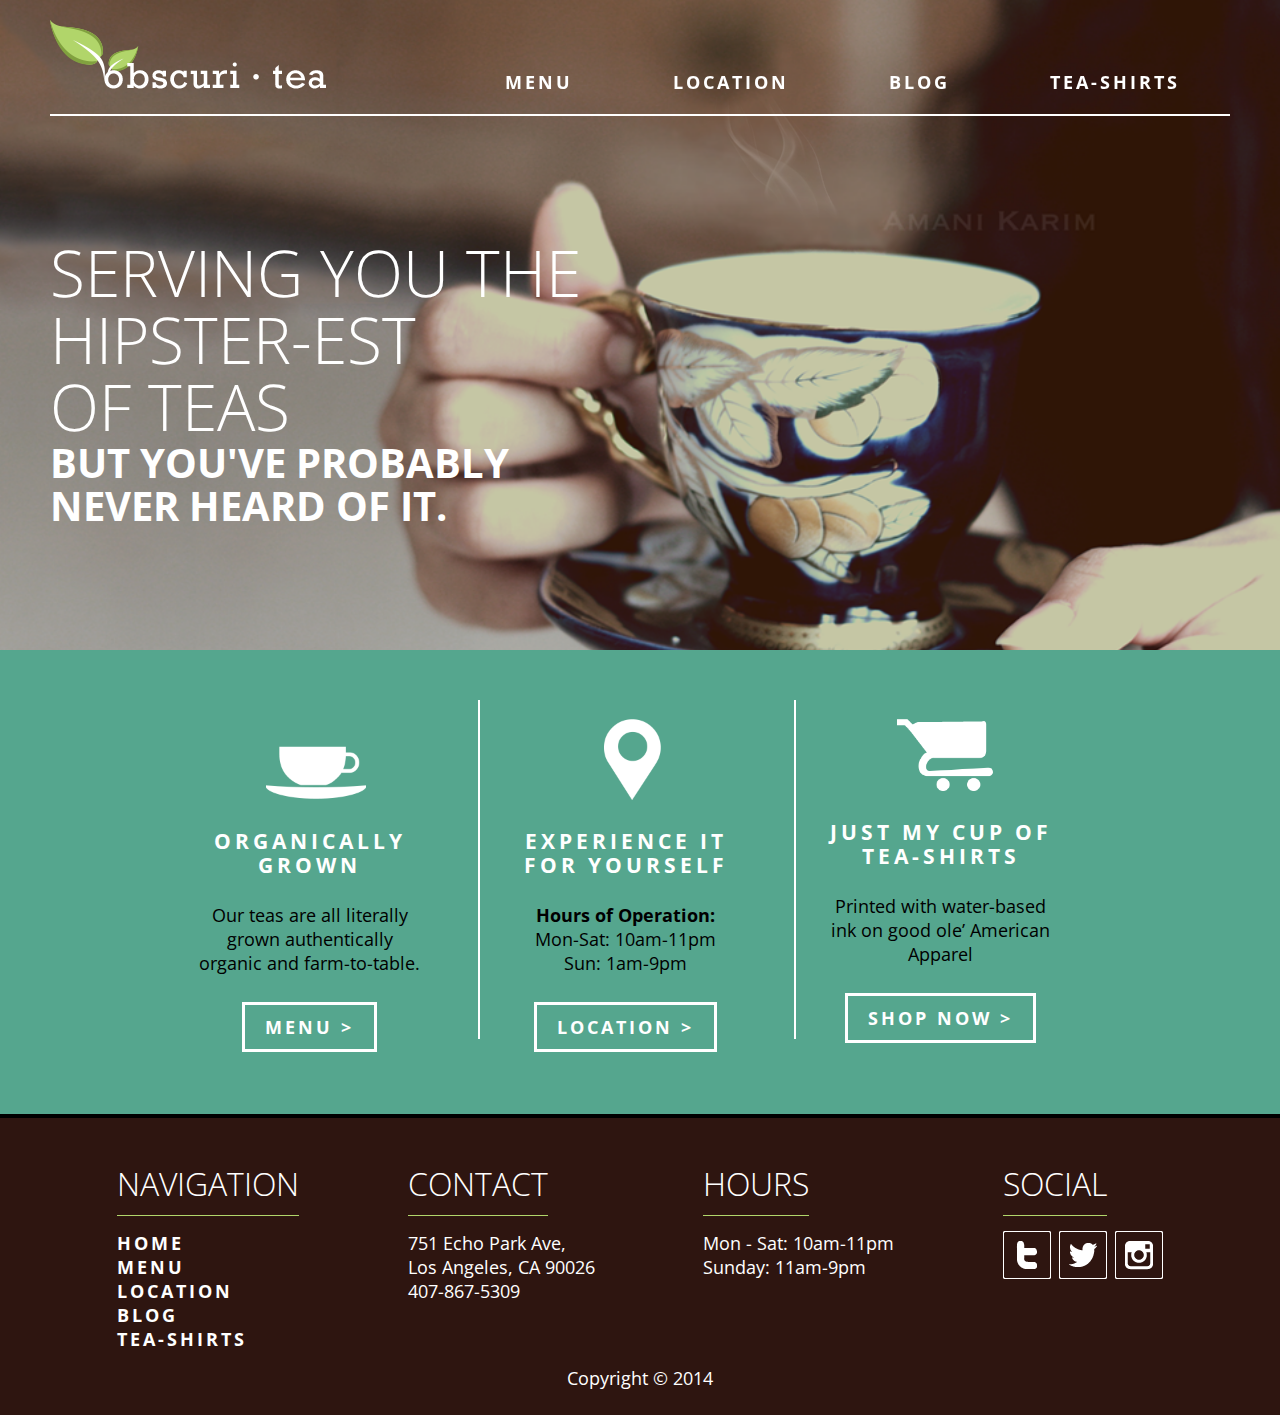
<file: index.html>
<!DOCTYPE html>
<html lang="en">
<head>
	<meta charset="UTF-8">
	<title>obscuri&#8226;tea</title>
	<meta name="viewport" content="width=device-width, initial-scale=1">
    <script src="http://ajax.googleapis.com/ajax/libs/jquery/2.1.1/jquery.min.js"></script>
    <link rel="stylesheet" href="css/reset.css">
    <link rel="stylesheet" href="css/styles.css">
</head>
<body>
	<main class="home-banner">
		<header class="home">
			<div class="home-header flex flex-end">
				<a href="index.html" id="logo" ><img src="img/logo.png" /></a>
				<div class="mob">
					<a class="mobile_nav" id="nav-trigger" href="#">
						<img src="img/menu.png" alt="" id="hamburger" />
					</a>
				</div>
				<nav class="nav-collapse" id="toggle">
					<ul class="flex">
						<li><a href="menu.html">Menu</a></li>
						<li><a href="location.html">Location</a></li>
						<li><a href="blog.html">Blog</a></li>
						<li><a href="store.html">Tea-Shirts</a></li>
					</ul>
				</nav>
			</div>
		</header>
		<section class="vertical-align banner-text">
			<h3>Serving You the <br>Hipster-est <br>of Teas</h3>
			<h4>but you've probably<br> never heard of it.</h4>
		</section>
	</main>
	<section class="home-content">
		<div class="flex flex-start home-content-inner">
			<div class="flex960 flex-center">
				<div>
					<img class="center" src="img/home_icon1.png" alt="" />
				</div>
				<div>
					<h4>Organically grown</h4>
					<p>Our teas are all literally grown authentically organic and farm-to-table.</p>
					<a>Menu &gt;</a>
				</div>
			</div>
			<div class="flex960 flex-center">
				<div>
					<img class="center" src="img/home_icon2.png" alt="" />
				</div>
				<div>
					<h4>Experience it for yourself</h4>
					<p><span class="bold">Hours of Operation:</span><br>
					Mon-Sat: 10am-11pm<br>
					Sun: 1am-9pm</p>
					<a>Location &gt;</a>
				</div>
			</div>
			<div class="flex960 flex-center">
				<div>
					<img class="center" src="img/home_icon3_1.png" alt="" />
				</div>
				<div>
					<h4>Just my cup of tea-shirts</h4>
					<p>Printed with water-based ink on good ole’ American Apparel</p>
					<a>Shop Now &gt;</a>
				</div>
			</div>
		</div>
	</section>
	<footer>
		<div>
	    <div class="flex flex-start">
	        <nav>
	            <h3 id="foot_nav">Navigation</h3>
	            <ul>
	            	<li><a href="index.html">Home</a></li>
	                <li><a href="menu.html">Menu</a></li>
	                <li><a href="location.html">Location</a></li>
	                <li><a href="blog.html">Blog</a></li>
	                <li><a href="store.html">Tea-Shirts</a></li>
	            </ul>
	        </nav>
	        <div>
	            <h3>Contact</h3>
	            <address>751 Echo Park Ave, <br>Los Angeles, CA 90026</address>
	            <section>407-867-5309</section>
	        </div>
	        <div>
	            <h3>Hours</h3>
	            <section>Mon - Sat: 10am-11pm<br>Sunday: 11am-9pm</section>
	        </div>
	        <div>
	            <h3>Social</h3>
	            <div class="flex social">
	                <a href="http://www.facebook.com"><img src="img/icon_fb.png" /></a>
	                <a href="http://www.twitter.com"><img src="img/icon_twitter.png" /></a>
	                <a href="http://www.instagram.com"><img src="img/icon_ig.png" /></a>
	            </div>
	        </div>
	    </div>
	    <h6 class="text-center">Copyright &copy; 2014</h6>
	</div>
	</footer>
	<canvas id="canvas_Element" width="300" height="230">
	</canvas>
	<script type="text/javascript" src='js/scripts.js'></script>
</body>
</html>
</file>
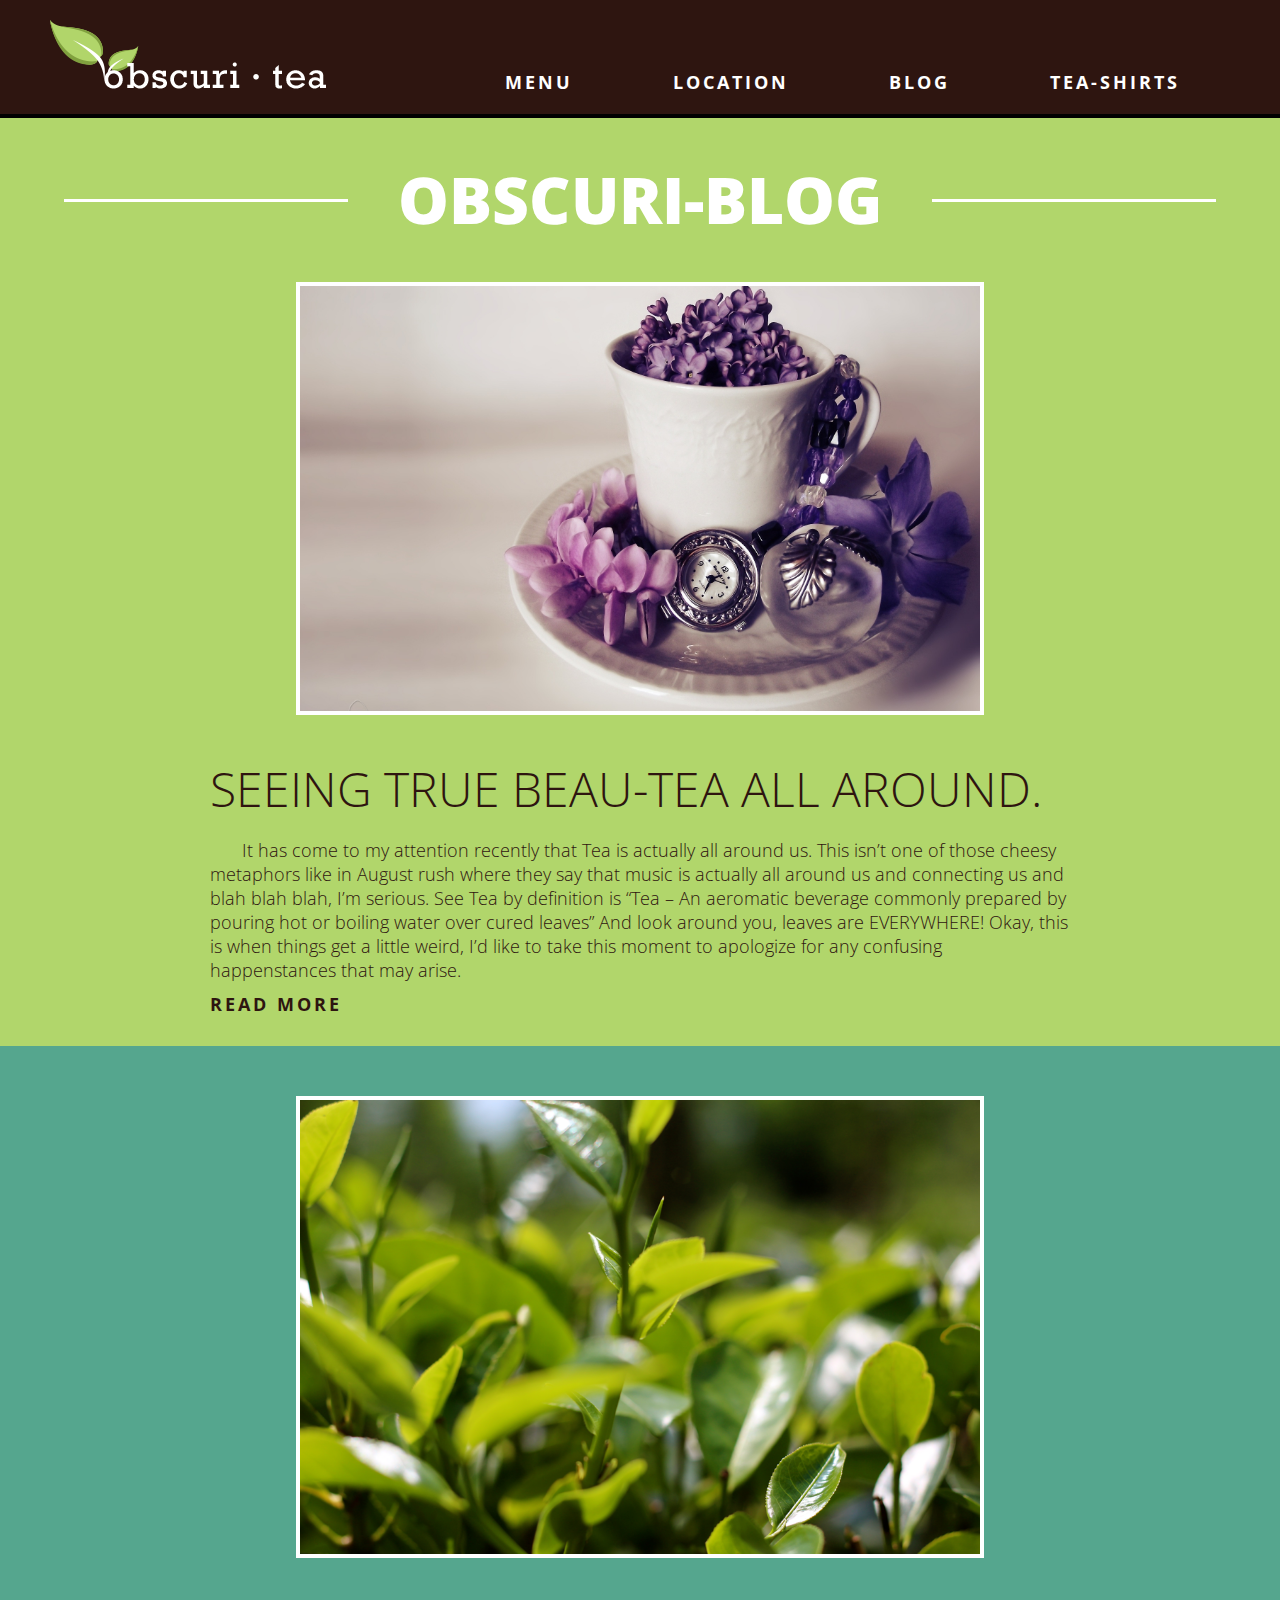
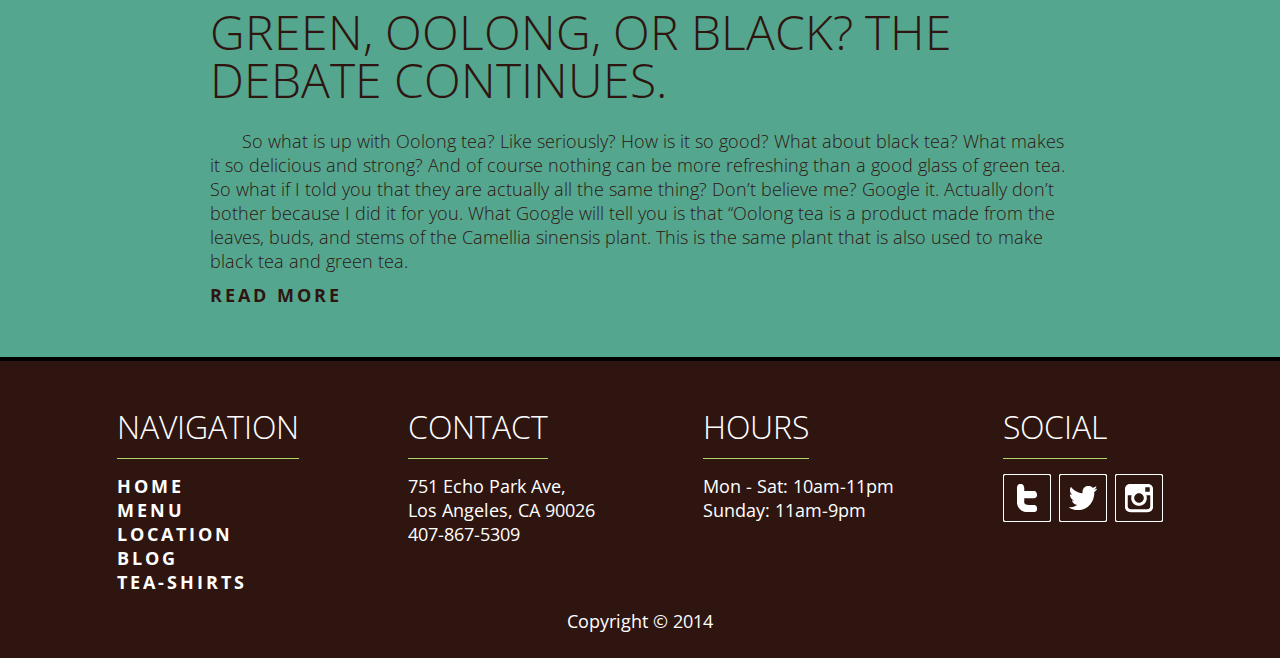
<file: blog.html>
<!DOCTYPE html>
<html lang="en">
<head>
	<meta charset="UTF-8">
	<title>obscuri&#8226;tea</title>
	<meta name="viewport" content="width=device-width, initial-scale=1">
    <script src="http://ajax.googleapis.com/ajax/libs/jquery/2.1.1/jquery.min.js"></script>
    <link rel="stylesheet" href="css/reset.css">
    <link rel="stylesheet" href="css/styles.css">
</head>
<body>
	<header class="not-home">
		<div class="home-header flex flex-end">
			<a href="index.html" id="logo" ><img src="img/logo.png" /></a>
			<div class="mob">
				<a class="mobile_nav" id="nav-trigger" href="#">
					<img src="img/menu.png" alt="" id="hamburger" />
				</a>
			</div>
			<nav class="nav-collapse" id="toggle">
				<ul class="flex">
					<li><a href="menu.html">Menu</a></li>
					<li><a href="location.html">Location</a></li>
					<li><a href="blog.html">Blog</a></li>
					<li><a href="store.html">Tea-Shirts</a></li>
				</ul>
			</nav>
		</div>
	</header>
	<main class="blog">
		<h2 class="section_header"><span class="green">Obscuri-Blog</span></h2>
		<section class="dark first">
			<div class="container">
				<img src="img/lilac.jpg" alt="" width="80%">
				<h3>Seeing true Beau-Tea All Around.</h3>
				<p>It has come to my attention recently that Tea is actually all around us. This isn’t one of those cheesy metaphors like in August rush where they say that music is actually all around us and connecting us and blah blah blah, I’m serious. See Tea by definition is “Tea – An aeromatic beverage commonly prepared by pouring hot or boiling water over cured leaves” And look around you, leaves are EVERYWHERE! Okay, this is when things get a little weird, I’d like to take this moment to apologize for any confusing happenstances that may arise.</p>
				<div style="display:none;">
					<p>Lets start by going back to the beginning, Saturday. As per uge, my roommate Kyle was searching for a tea, not satisfied by his packaged goodies and premade blends, he decided he wanted something more floral, more natural. So in typical Kyle fashion, he went to the back yard, found a few nice wild flowers and proceeded to fry and then steep tea with them. The strange part, it wasn’t half bad, the stranger part, Im still alive after drinking it! So this got me thinking, what isn’t tea? Sure there are some obvious ones here like poison ivy and poison oak, and pretty much anything with the word poison in it..and we should probably stay away from cacti and other succulents while were at it, but what else?</p>
					<p>That is my challenge to you this week, Go out, boldly go where no one has gone before, venture deep into the unknown, pick flowers, and brew them. Make a tea! Good luck to all!</p>
				</div>
				<a class="read-more" href=#>Read More</a>
			</div>
		</section>
		<section class="dark blue-green">
			<div class="container">
				<img src="img/teaPlant.png" alt="" style="width:80%">
				<h3>Green, Oolong, or Black? The Debate Continues.</h3>
				<p>So what is up with Oolong tea? Like seriously? How is it so good? What about black tea? What makes it so delicious and strong? And of course nothing can be more refreshing than a good glass of green tea. So what if I told you that they are actually all the same thing? Don’t believe me? Google it. Actually don’t bother because I did it for you. What Google will tell you is that “Oolong tea is a product made from the leaves, buds, and stems of the Camellia sinensis plant. This is the same plant that is also used to make black tea and green tea.</p>
				<div style="display:none;">
					<p>The difference is in the processing. Oolong tea is partially fermented, black tea is fully fermented, and green tea is unfermented.” Holy Smokes Batman! How is that possible? How can one little plant be some awesome?! Because of science and reasons, that how. This is really just an appreciation post for the Camellia Sinesis plant, the Godfather of all teas. I feel blessed and honored to drink it’s hot leaf juice. So back to the debate, which is better, Green, oolong, or black? Answer, It doesn’t matter! They are all great and they all come from the same plant, its like they are all family its pointless to pick your favorite! And in the words of our wise cofounder, “Both, Why Choose?”</p>
				</div>
				<a class="read-more" href=#>Read More</a>
			</div>
		</section>
	</main>
	<footer>
		<div>
	    <div class="flex flex-start">
	        <nav>
	            <h3 id="foot_nav">Navigation</h3>
	            <ul>
	            	<li><a href="index.html">Home</a></li>
	                <li><a href="menu.html">Menu</a></li>
	                <li><a href="location.html">Location</a></li>
	                <li><a href="blog.html">Blog</a></li>
	                <li><a href="store.html">Tea-Shirts</a></li>
	            </ul>
	        </nav>
	        <div>
	            <h3>Contact</h3>
	            <address>751 Echo Park Ave, <br>Los Angeles, CA 90026</address>
	            <section>407-867-5309</section>
	        </div>
	        <div>
	            <h3>Hours</h3>
	            <section>Mon - Sat: 10am-11pm<br>Sunday: 11am-9pm</section>
	        </div>
	        <div>
	            <h3 class="hide560">Social</h3>
	            <div class="flex social">
	                <a href="http://www.facebook.com"><img src="img/icon_fb.png" /></a>
	                <a href="http://www.twitter.com"><img src="img/icon_twitter.png" /></a>
	                <a href="http://www.instagram.com"><img src="img/icon_ig.png" /></a>
	            </div>
	        </div>
	    </div>
	    <h6 class="text-center">Copyright &copy; 2014</h6>
	</div>
	</footer>
	<script type="text/javascript" src='js/scripts2.js'></script>
</body>
</html>
</file>
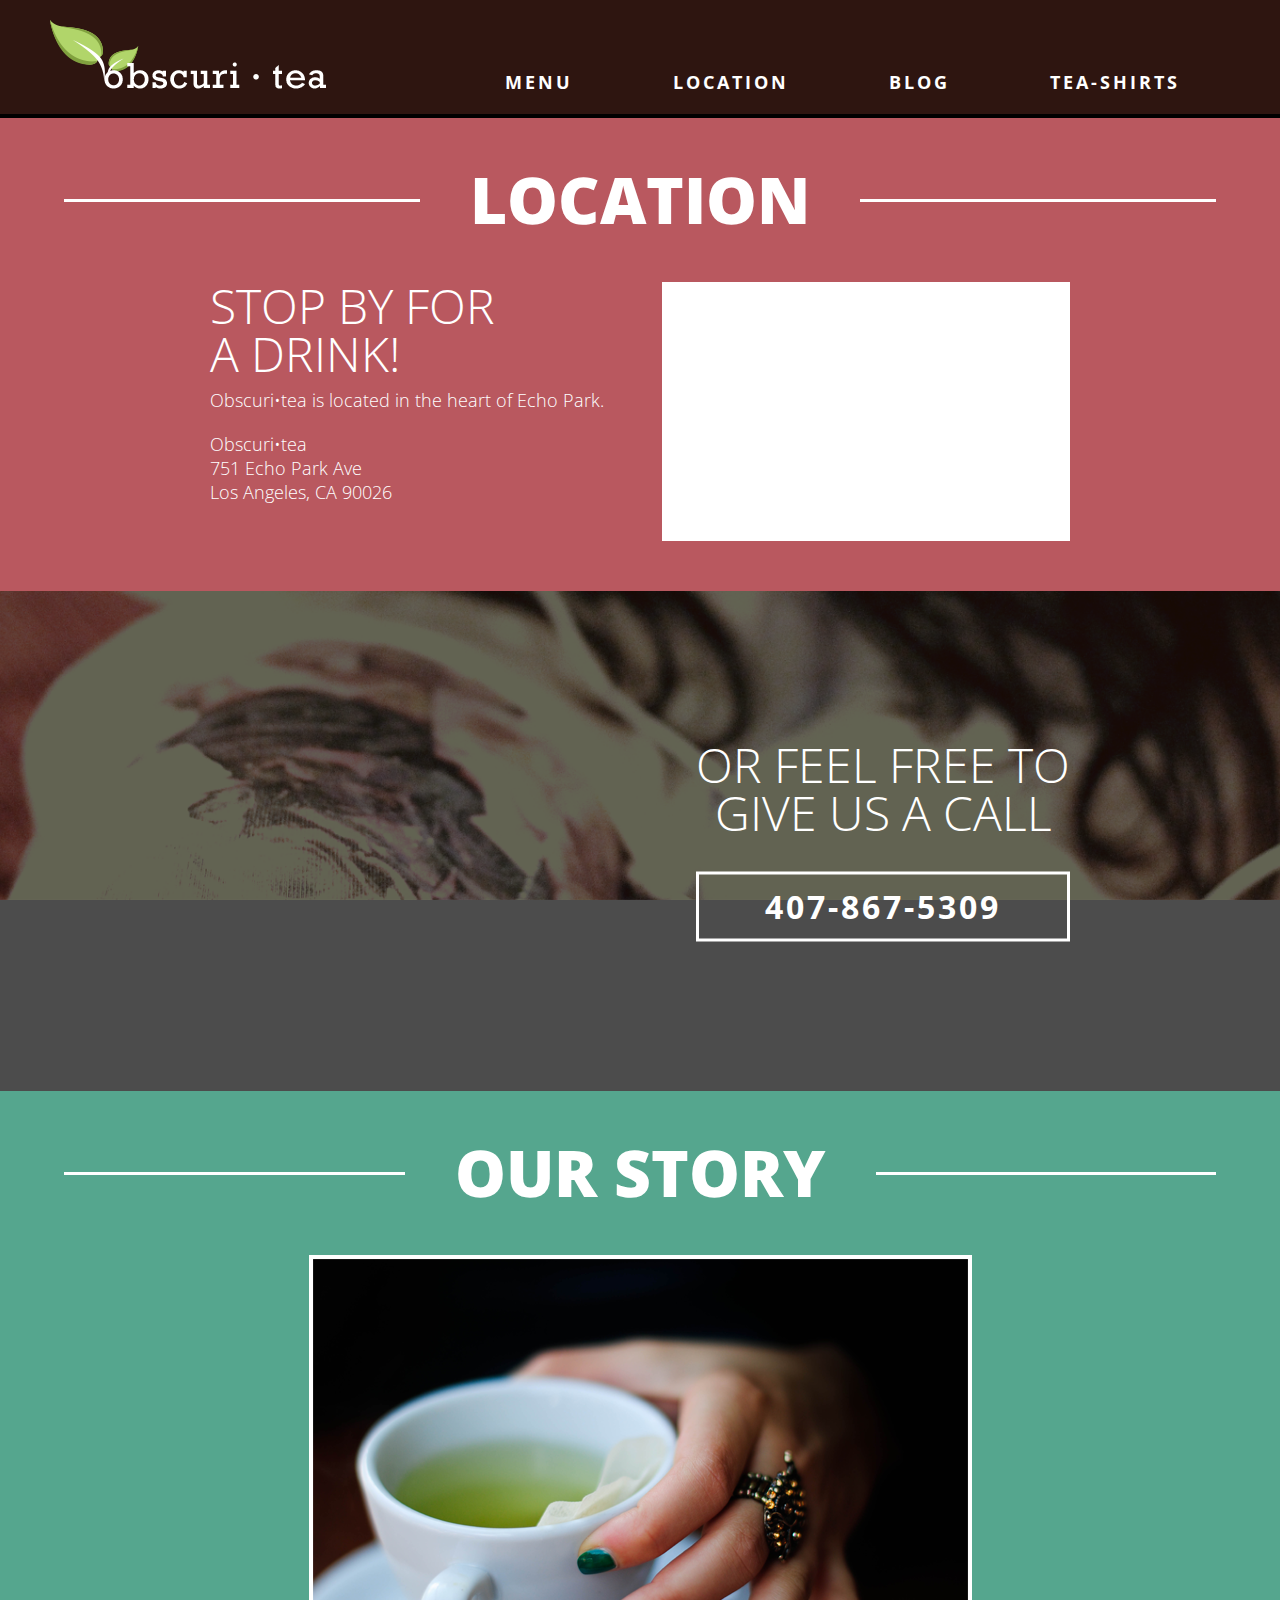
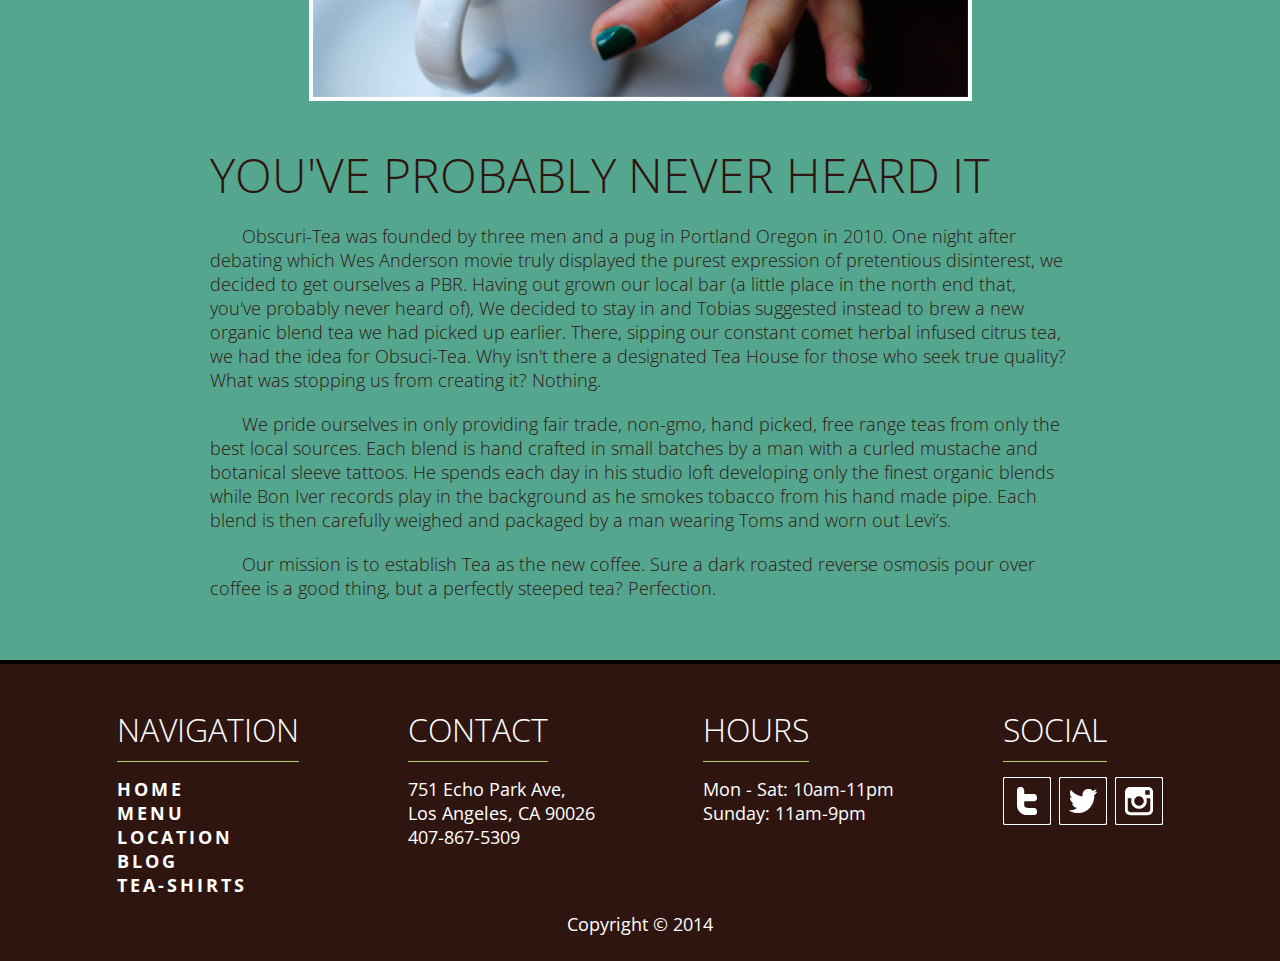
<file: location.html>
<!DOCTYPE html>
<html lang="en">
<head>
	<meta charset="UTF-8">
	<title>obscuri&#8226;tea</title>
	<meta name="viewport" content="width=device-width, initial-scale=1">
    <script src="http://ajax.googleapis.com/ajax/libs/jquery/2.1.1/jquery.min.js"></script>
    <link rel="stylesheet" href="css/reset.css">
    <link rel="stylesheet" href="css/styles.css">
</head>
<body>
	<header class="not-home">
		<div class="home-header flex flex-end">
			<a href="index.html" id="logo" ><img src="img/logo.png" /></a>
			<div class="mob">
				<a class="mobile_nav" id="nav-trigger" href="#">
					<img src="img/menu.png" alt="" id="hamburger" />
				</a>
			</div>
			<nav class="nav-collapse" id="toggle">
				<ul class="flex">
					<li><a href="menu.html">Menu</a></li>
					<li><a href="location.html">Location</a></li>
					<li><a href="blog.html">Blog</a></li>
					<li><a href="store.html">Tea-Shirts</a></li>
				</ul>
			</nav>
		</div>
	</header>
	<section class="location_mapSection">
			<h2 class="section_header"><span>Location</span></h2>
			<div class="location_contentContainer container">
				<section>
					<div>
						<h3>Stop by for<br />a drink!</h3>
						<p>Obscuri&#8226;tea is located in the heart of Echo Park.</p>
						<p>
							Obscuri&#8226;tea<br />
							751 Echo Park Ave<br />
							Los Angeles, CA 90026
						</p>
					</div>
					<div class="location_map">
						<iframe width="400" height="250" frameborder="0" style="border:0" src="https://www.google.com/maps/embed/v1/place?q=Echo%20Park%2C%20Los%20Angeles%2C%20CA%2C%20United%20States&key=AIzaSyC69sb6vH5yoJr4lmB4dsIbz_16xHpN4R8"></iframe>
					</div>
				</section>
			</div>
	</section>
	<section class="location_call">
		<div>
		<div class="container">
			<div class="vertical-align location_contact">
				<h3>or feel free to <br>give us a call</h3>
				<div>
					<a href="tel:4078675309">407-867-5309</a>
				</div>
			</div>
		</div>
		</div>
	</section>
	<section class="location_story">
		<h2 class="section_header"><span>Our Story</span></h2>
		<div class="container">
			<img src="img/location-story.png" alt="">
			<h3>You've Probably Never Heard It</h3>
			<p>Obscuri-Tea was founded by three men and a pug in Portland Oregon in 2010. One night after debating which Wes Anderson movie truly displayed the purest expression of pretentious disinterest, we decided to get ourselves a PBR. Having out grown our local bar (a little place in the north end that, you've probably never heard of), We decided to stay in and Tobias suggested instead to brew a new organic blend tea we had picked up earlier. There, sipping our constant comet herbal infused citrus tea, we had the idea for Obsuci-Tea. Why isn't there a designated Tea House for those who seek true quality? What was stopping us from creating it? Nothing.</p>
			<p>We pride ourselves in only providing fair trade, non-gmo, hand picked, free range teas from only the best local sources. Each blend is hand crafted in small batches by a man with a curled mustache and botanical sleeve tattoos. He spends each day in his studio loft developing only the finest organic blends while Bon Iver records play in the background as he smokes tobacco from his hand made pipe. Each blend is then carefully weighed and packaged by a man wearing Toms and worn out Levi’s.</p>
			<p>Our mission is to establish Tea as the new coffee. Sure a dark roasted reverse osmosis pour over coffee is a good thing, but a perfectly steeped tea? Perfection. </p>
		</div>
	</section>
	<footer>
		<div>
	    <div class="flex flex-start">
	        <nav>
	            <h3 id="foot_nav">Navigation</h3>
	            <ul>
	            	<li><a href="index.html">Home</a></li>
	                <li><a href="menu.html">Menu</a></li>
	                <li><a href="location.html">Location</a></li>
	                <li><a href="blog.html">Blog</a></li>
	                <li><a href="store.html">Tea-Shirts</a></li>
	            </ul>
	        </nav>
	        <div>
	            <h3>Contact</h3>
	            <address>751 Echo Park Ave, <br>Los Angeles, CA 90026</address>
	            <section>407-867-5309</section>
	        </div>
	        <div>
	            <h3>Hours</h3>
	            <section>Mon - Sat: 10am-11pm<br>Sunday: 11am-9pm</section>
	        </div>
	        <div>
	            <h3>Social</h3>
	            <div class="flex social">
	                <a href="http://www.facebook.com"><img src="img/icon_fb.png" /></a>
	                <a href="http://www.twitter.com"><img src="img/icon_twitter.png" /></a>
	                <a href="http://www.instagram.com"><img src="img/icon_ig.png" /></a>
	            </div>
	        </div>
	    </div>
	    <h6 class="text-center">Copyright &copy; 2014</h6>
	</div>
	</footer>
	<script type="text/javascript" src='js/scripts2.js'></script>
</body>
</html>
</file>
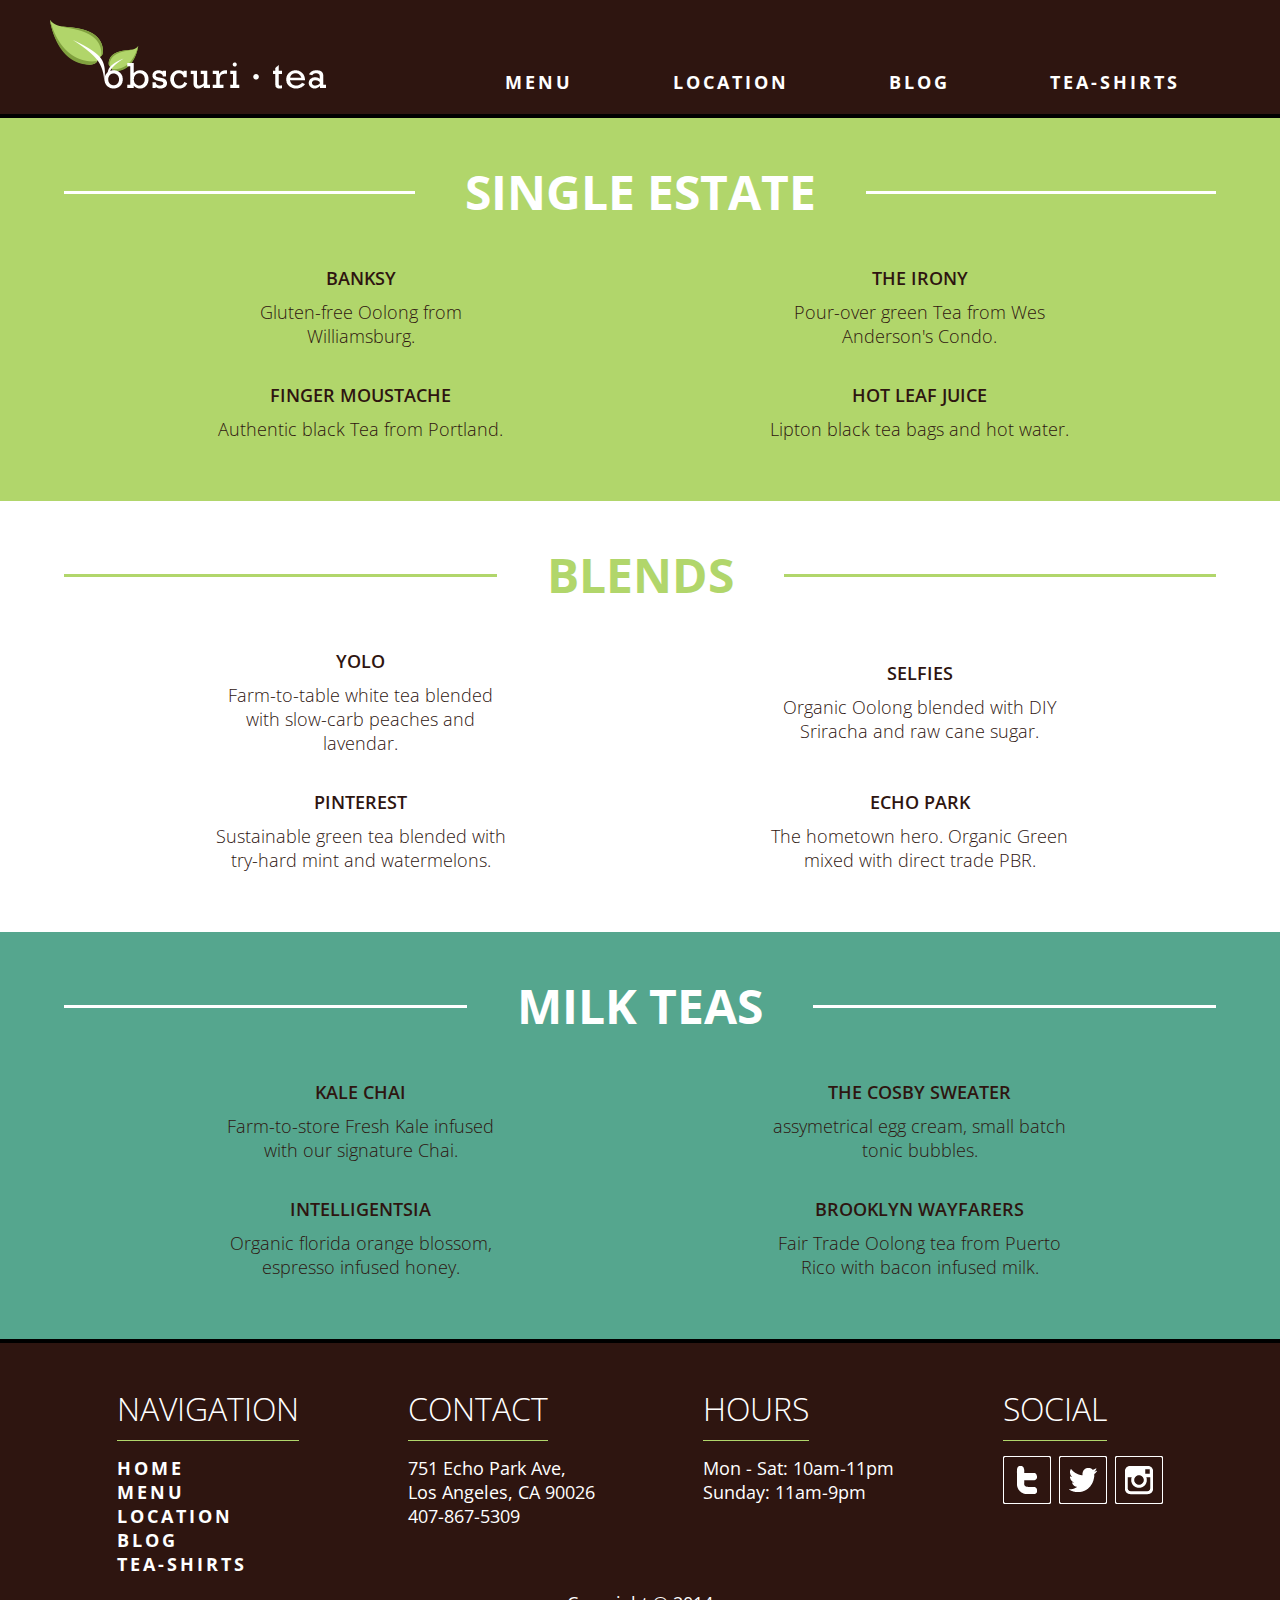
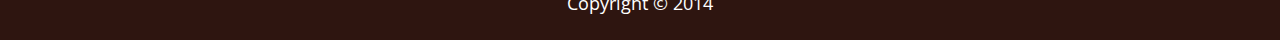
<file: menu.html>
<!DOCTYPE html>
<html lang="en">
<head>
	<meta charset="UTF-8">
	<title>obscuri&#8226;tea</title>
	<meta name="viewport" content="width=device-width, initial-scale=1">
    <script src="http://ajax.googleapis.com/ajax/libs/jquery/2.1.1/jquery.min.js"></script>
    <link rel="stylesheet" href="css/reset.css">
    <link rel="stylesheet" href="css/styles.css">
</head>
<body>
	<header class="not-home">
		<div class="home-header flex flex-end">
			<a href="index.html" id="logo" ><img src="img/logo.png" /></a>
			<div class="mob">
				<a class="mobile_nav" id="nav-trigger" href="#">
					<img src="img/menu.png" alt="" id="hamburger" />
				</a>
			</div>
			<nav class="nav-collapse" id="toggle">
				<ul class="flex">
					<li><a href="menu.html">Menu</a></li>
					<li><a href="location.html">Location</a></li>
					<li><a href="blog.html">Blog</a></li>
					<li><a href="store.html">Tea-Shirts</a></li>
				</ul>
			</nav>
		</div>
	</header>
	<main class="menu">
		<section class="green">
			<h3 class="section_header"><span class="green">Single Estate</span></h3>
			<div class="container">
				<section class="flex menu-row">
					<div>
						<h4>Banksy</h4>
						<p>Gluten-free Oolong from Williamsburg.</p>
					</div>
					<div>
						<h4>The Irony</h4>
						<p>Pour-over green Tea from Wes Anderson's Condo.</p>
					</div>
				</section>
				<section class="flex menu-row">
					<div>
						<h4>Finger Moustache</h4>
						<p>Authentic black Tea from Portland.</p>
					</div>
					<div>
						<h4>Hot Leaf Juice</h4>
						<p>Lipton black tea bags and hot water.</p>
					</div>
				</section>
			</div>
		</section>
		<section class="white">
			<h3 class="section_header green-line"><span class="white">Blends</span></h3>
			<div class="container">
				<section class="flex menu-row">
					<div>
						<h4>YOLO</h4>
						<p>Farm-to-table white tea blended with slow-carb peaches and lavendar.</p>
					</div>
					<div>
						<h4>SELFIES</h4>
						<p>Organic Oolong blended with DIY Sriracha and raw cane sugar.</p>
					</div>
				</section>
				<section class="flex menu-row">
					<div>
						<h4>pinterest</h4>
						<p>Sustainable green tea blended with try-hard mint and watermelons.</p>
					</div>
					<div>
						<h4>Echo Park</h4>
						<p>The hometown hero. Organic Green mixed with direct trade PBR.</p>
					</div>
				</section>
			</div>
		</section>
		<section class="blue-green">
			<h3 class="section_header"><span class="blue-green">Milk Teas</span></h3>
			<div class="container">
				<section class="flex menu-row">
					<div>
						<h4>kale Chai</h4>
						<p>Farm-to-store Fresh Kale infused with our signature Chai.</p>
					</div>
					<div>
						<h4>the Cosby sweater</h4>
						<p>assymetrical egg cream, small batch tonic bubbles.</p>
					</div>
				</section>
				<section class="flex menu-row">
					<div>
						<h4>Intelligentsia</h4>
						<p>Organic florida orange blossom, espresso infused honey.</p>
					</div>
					<div>
						<h4>Brooklyn Wayfarers</h4>
						<p>Fair Trade Oolong tea from Puerto Rico with bacon infused milk.</p>
					</div>
				</section>
			</div>
		</section>
	</main>
	<footer>
		<div>
	    <div class="flex flex-start">
	        <nav>
	            <h3 id="foot_nav">Navigation</h3>
	            <ul>
	            	<li><a href="index.html">Home</a></li>
	                <li><a href="menu.html">Menu</a></li>
	                <li><a href="location.html">Location</a></li>
	                <li><a href="blog.html">Blog</a></li>
	                <li><a href="store.html">Tea-Shirts</a></li>
	            </ul>
	        </nav>
	        <div>
	            <h3>Contact</h3>
	            <address>751 Echo Park Ave, <br>Los Angeles, CA 90026</address>
	            <section>407-867-5309</section>
	        </div>
	        <div>
	            <h3>Hours</h3>
	            <section>Mon - Sat: 10am-11pm<br>Sunday: 11am-9pm</section>
	        </div>
	        <div>
	            <h3>Social</h3>
	            <div class="flex social">
	                <a href="http://www.facebook.com"><img src="img/icon_fb.png" /></a>
	                <a href="http://www.twitter.com"><img src="img/icon_twitter.png" /></a>
	                <a href="http://www.instagram.com"><img src="img/icon_ig.png" /></a>
	            </div>
	        </div>
	    </div>
	    <h6 class="text-center">Copyright &copy; 2014</h6>
	</div>
	</footer>
	<script type="text/javascript" src='js/scripts2.js'></script>
</body>
</html>
</file>
<file: css/styles.css>
@import url(http://fonts.googleapis.com/css?family=Source+Sans+Pro:200,400,700);
/*
COLORS
Brown:       rgba(46,21,16,1);
Light Brown:   rgba(117,52,38,1);
Red:       rgba(180,54,58,1);
Pink:        rgba(185,88,95,1);
Orange:      rgba(206,127,64,1);
Yellow:      rgba(216,221,111,1);
Green:       rgba(177,214,107,1);
Blue-Green:    rgba(85,166,142,1);
Blue:        rgba(27,97,114,1);
White:       rgba(256,256,256,1);
Black:       rgba(0,0,0,1);
*/
/*--------------------------------General Code---------------------------------*/
@import url(http://fonts.googleapis.com/css?family=Open+Sans:400,700,600,300);
*{
box-sizing:border-box;
transition:all 0.15s;
-webkit-transition:all 0.15s;
-moz-transition:all 0.15s;
}
body{
font-size: 18px;
font-family:'Open Sans', Source Sans Pro, helvetica, sans-serif;
line-height:24px;
line-height:1.5rem;
background-color:#999;
}
h2{
text-transform:uppercase;
font-weight:900;
color:rgba(256,256,256,1);
font-size:64px;
font-size:4rem;
line-height:64px;
line-height:4rem;
}
.container{
margin:0 auto;
display:block;
width:860px;
height:100%;
}
.section_header{
background:url("../img/white.png") repeat-x 0 center;
text-align:center;
width:90%;
margin:0 auto;
padding:50px 0px;
}
.mob{
  display:none;
  z-index: 999999999;
}
.section_header.green-line{
background:url("../img/green.png") repeat-x 0 center;
}
.section_header span{
padding:0 50px;
}
.location_mapSection .section_header span{
background-color:rgba(185,88,95,1);
}
.location_story .section_header span{
background-color:rgba(85,166,142,1);
}
.flex{
width:100%;
display:-webkit-box;
display:-webkit-flex;
display:-ms-flexbox;
display:flex;
-webkit-box-pack:justify;
-webkit-justify-content:space-between;
    -ms-flex-pack:justify;
        justify-content:space-between;
-webkit-box-orient:horizontal;
-webkit-box-direction:normal;
-webkit-flex-direction:row;
    -ms-flex-direction:row;
        flex-direction:row;
-webkit-flex-wrap:wrap;
    -ms-flex-wrap:wrap;
        flex-wrap:wrap;
-webkit-box-align:center;
-webkit-align-items:center;
    -ms-flex-align:center;
        align-items:center;
}
.flex-end{
-webkit-box-align:end;
-webkit-align-items:flex-end;
    -ms-flex-align:end;
        align-items:flex-end;
}
.flex-center{
  -webkit-box-align:center;
  -webkit-align-items:center;
      -ms-flex-align:center;
          align-items:center;
}
.flex-start{
-webkit-box-align:start;
-webkit-align-items:flex-start;
    -ms-flex-align:start;
        align-items:flex-start;
}
.space-around{
-webkit-justify-content:space-around;
    -ms-flex-pack:distribute;
        justify-content:space-around;
}
.text-center{
text-align:center;
margin-top:15px;
}
.vertical-align{
position:relative;
top:50%;
/*transform*/
-webkit-transform:translateY(-50%);
        transform:translateY(-50%);
}
h3{
text-transform:uppercase;
font-weight:100;
color:rgba(256,256,256,1);
font-size:48px;
font-size:3rem;
line-height:48px;
line-height:3rem;
}
p{
padding:10px 0;
color:rgba(256,256,256,1);
font-weight:200;
}
a{
color:rgba(255,255,255,1);
text-decoration:none;
text-transform:uppercase;
font-weight:700;
letter-spacing:3px;
}
.red{
background-color:rgba(180,54,58,1);
}
.show-little{
display:none;
}
.show-big{
width:125% !important;
}
/*--------------------------------header---------------------------------*/

.home{
margin:0 50px;
}
.home-header{
border-bottom:2px solid #fff;
padding:20px 0;
}
.home-header li{
list-style:none;
padding:0 50px;
color:#fff;
z-index: 200;
}
.home-header a[href="index.html"]:hover{
/*transform*/
-webkit-transform:translateY(5px);
        transform:translateY(5px);
opacity:0.8;
filter:alpha(opacity=80);
}
.not-home{
background-color:rgba(46,21,16,1);
border-bottom:4px solid rgba(0,0,0,1);
padding:0 50px;
}
.not-home .home-header{
border-bottom:none;
}
header a{
color:rgba(255,255,255,1);
text-decoration:none;
text-transform:uppercase;
font-weight:700;
letter-spacing:3px;
}
header a:hover{
color:rgba(177,214,107,1);
}

    .home-header nav {
      z-index: 200;
    }

    a.mobile_nav {
        display: none;
    }

    .mobile_nav {
      width: 40px;
      height: 40px;
    }


/*--------------------------------footer---------------------------------*/
footer nav li{
list-style:none;
color:#fff;
display:block;
}
footer>div{
width:85%;
margin:0 auto;
}
footer{
background-color:rgba(46,21,16,1);
border-top:4px solid rgba(0,0,0,1);
padding:50px 25px 25px;
color:#fff;
}
footer h3{
font-size:32px;
font-size:2rem;
padding-bottom:15px;
margin-bottom:15px;
border-bottom:1px solid rgba(177,214,107,1);
display:inline-block;
line-height:32px;
line-height:2rem;
}
footer a{
color:rgba(255,255,255,1);
text-decoration:none;
text-transform:uppercase;
font-weight:700;
letter-spacing:3px;
}
a:hover{
color:rgba(177,214,107,1);
}
footer .social{
width:160px;
}
footer .social img:hover{
opacity:0.5;
filter:alpha(opacity=50);
}
/*--------------------------------home---------------------------------*/
canvas{
  position: fixed;
  top: 0;
  left:50%;
  z-index: 1;
  opacity: .5;
}
.home-banner{
background: url(../img/header-banner.png) no-repeat center center fixed;
background-size: cover;
height:650px;
}
.home-banner h3{
font-size:64px;
font-size:4rem;
line-height:67px;
line-height:4.2rem;
}
.home-banner h4{
font-weight:700;
font-size:40px;
font-size:2.5rem;
line-height:43px;
line-height:2.7rem;
text-transform:uppercase;
color:rgba(255,255,255,1);
}
.banner-text{
margin-left:50px;
/*transform*/
-webkit-transform:translateY(-70%);
        transform:translateY(-70%);
}
.home-content{
padding:50px;
min-height:300px;
background-color:rgba(85,166,142,1);
z-index: 9999;
}
.bold{
  font-weight: 700;
}
.home-content-inner{
  width:80%;
  margin:0 auto 25px;
}
.home-content-inner img{
  width:100px;
  margin-bottom:25px;
}
.home-content-inner>div{
  width:30%;
  margin-left: 3%;
  padding-right: 4.5%;
  text-align: center;
  border-right: 2px solid #fff;
}
.home-content-inner div:last-child{
  border-right: none;
  padding-right:5%;
}
.home-content-inner h4{
  font-weight: bold;
  font-size: 1.15em;
  line-height: 1.15em;
  text-transform: uppercase;
  letter-spacing: 4px;
  color:#fff;
}
.home-content-inner p{
  color:#000;
  margin: 15px 0 30px;
  font-weight: 400;
}
.home-content-inner a{
  border: 3px solid #fff;
  padding: 10px 20px;
}
.home-content-inner a:hover{
  border: 3px solid rgba(177,214,107,1);
}
.store-hours h3{
color:rgba(46,21,16,1);
}
.store-hours div{
margin:40px 25px;
font-size:28px;
font-size:1.8rem;
line-height:32px;
line-height:2rem;
}
.store-hours div h4{
margin-bottom:15px;

}
/*--------------------------------Location---------------------------------*/
.location_mapSection{
width:100%;
background:rgba(185,88,95,1);
}
.location_mapSection hr{
width:90%;
position:relative;
top:95px;
z-index:1;
}
.location_contentContainer section{
display:-webkit-box;
display:-ms-flexbox;
display:-webkit-flex;
display:flex;
-webkit-flex-flow:row wrap;
-webkit-box-pack:justify;
-webkit-justify-content:space-between;
    -ms-flex-pack:justify;
        justify-content:space-between;
padding:0 0 50px 0;
}
.location_call{
position:relative;
background:url("../img/location-contact-bg-full.png") no-repeat center center fixed;
/*background-size*/
/*background-size*/
background-size:cover;
/*@@prefixmycss->No equivalent*/
height:500px;
text-align:center;
}
.location_call>div{
background-color:rgba(0,0,0,0.5);
height:100%;
width:100%;
}
.location_contact{
float:right;
}
.location_contact div{
border:3px solid rgba(255,255,255,1);
padding:20px 0;
font-size:32px;
font-size:2rem;
margin-top:35px;
}
.location_story{
background:rgba(85,166,142,1);
padding-bottom:50px;
}
.location_story h3{
padding-bottom:15px;
color:rgba(46,21,16,1);
}
.location_story p{
color:rgba(46,21,16,1);
}
.location_story img{
display:block;
margin:0 auto;
border:4px solid rgba(255,255,255,1);
margin-bottom:50px;
}
.location_map{
border:4px solid rgba(255,255,255,1);
border-bottom:none;
background-color:rgba(255,255,255,1);
}
/*--------------------------------blog---------------------------------*/

.blog{
background-color:rgba(177,214,107,1);
}
.blog .first{
padding: 0 0 30px;
}
.blog section{
padding: 50px 0 50px;
}
.dark h3{
padding-bottom: 15px;
color: rgba(46,21,16,1);
}
.dark p, .dark a{
color: rgba(46,21,16,1);
}
.blog p, .location_story p{
  text-indent:32px;
  text-indent: 2rem;
}
.blog img{
display: block;
margin: 0 auto;
border: 4px solid rgba(255,255,255,1);
margin-bottom: 50px;
}
/*--------------------------------store---------------------------------*/

.store{
background-color:rgba(180,54,58,1);
padding-bottom:50px;
}
.store img{
border:4px solid rgba(255,255,255,1);
margin-bottom:5px;
width:250px;
}
.store h4{
font-weight:900;
text-transform:uppercase;
}
.store_shirt a{
color:rgba(46,21,16,1);
line-height: 1.5em;
}
.store_shirt h4:last-child{
  letter-spacing: 0px;
}
.store_shirt a:hover{
color:rgba(177,214,107,1);
}
.store_shirt a img:hover{
border: 1px solid #fff;
}
.inline{
  display: inline;
}
/*--------------------------------Shirt---------------------------------*/

.width45{
width:40%;
}
.cart-button{
clear:both;
padding:25px 0;
border:4px solid rgba(255,255,255,1);
font-size:24px;
font-size:1.5rem;
margin:50px auto;
display:block;
text-align:center;
}
.store_shirt_info .price{
font-size:32px;
font-size:2rem;
margin:5px 0 15px;
font-style:italic;
font-weight:400;
}
.store_shirt_info a{
color:rgba(255,255,255,1);
}
.store_shirt_info a:hover{
border:4px solid rgba(177,214,107,1);
/*border-radius*/
border-radius:5px;
}
.store_shirt_info h3, .store_shirt_info p{
color:rgba(46,21,16,1);
}
.store_shirt_info select{
font-size:20px;
font-size:1.25rem;
padding:5px 20px 5px 5px;
/*border-radius*/
border-radius:5px;
margin-top:10px;
}
.store_shirt_info option{
margin-bottom:5px;
}
.store_shirt .store_thumb{
display:block;
margin:0 auto;
}
.store_other_shirts{
margin-top:50px;
}
.store_other_shirts img{
width:100px;
}
/*--------------------------------menu---------------------------------*/
.menu-row div{
width:35%;
margin-bottom:25px;
text-align:center;
}
.menu-row h4{
font-weight:600;
text-transform:uppercase;
color:rgba(46,21,16,1);
}
.menu-row p{
color:rgba(46,21,16,1);
}
.menu>section{
padding-bottom:25px;
}
.menu h3{
font-weight:700;
}
.green{
background-color: rgba(177,214,107,1);
}
.menu .white{
background-color:rgba(255,255,255,1);
}
.blue-green{
background-color:rgba(85,166,142,1);
}
.menu .white h3{
color:rgba(177,214,107,1);
}
.home-content .left, .home-content .store-hours{
width:50%;
text-align:center;
}
@media (max-width: 1200px){
.home-header li{
padding:0 25px;
}
footer>div{
width:90%;
}
.home-content-inner{
  width:100%;
  margin:0 auto 25px;
}

}
@media (max-width: 960px){ /*==========================960 Media Query================================================*/

  /* mobile nav hide */

      nav a.mobile_nav {
          display: none;
      }


  /* end mobile nav */

.home-header nav{
clear:both;
width:100%;
}
.home-header li{
padding:0;
margin-top:50px;
}
.home-header a{
display:block;
margin:0 auto;
}
footer>div{
width:100%;
}
footer nav{
  display:none;
}
footer>div>div>*{
width:33%;
text-align:center;
margin-bottom:50px;
}
footer .social{
display:block;
margin:0 auto;
}
.container{
width:90%;
}
.menu-row{
-webkit-justify-content:space-around;
    -ms-flex-pack:distribute;
        justify-content:space-around;
}
.location_contentContainer>section>div{
width:48%;
}
.location_map iframe{
width:100%;
}
.location_contact{
display:block;
margin:0 auto;
float:none;
}
.location_contact div{
width:350px;
display:block;
margin:35px auto 0;
}
.location_story img, .blog img{
width:90%;
margin-bottom:20px;
}
.store_shirt{
width:30%;
}
.store_shirt img, .store_shirt_single img{
width:100%;
}
.width45{
width:45%;
}
.shirt2{
  display: block;
}
.banner-text{
/*transform*/
-webkit-transform:translateY(-85%);
        transform:translateY(-85%);
}
.home-content h3{
font-size:40px;
font-size:2.5rem;
}
.home-content h4{
font-size:20px;
font-size:1.25rem;
}
.home-content{
padding:50px 15px;
}
.show-big{
width:110% !important;
}
.blog img, .location_story img{ 
  width: 70%;
}
.flex960{
  display:-webkit-box;
  display:-webkit-flex;
  display:-ms-flexbox;
  display:flex;
}
.flex960>div:first-child{
  width:20%;
  margin: 0 auto;
}
.flex960>div:last-child{
  width:70%;
}
.home-content-inner{
  margin:0 auto 25px;
  display:block;
  width: 100%;
}
.home-content-inner img{
  width:100px;
  margin-bottom:25px;
}
.home-content-inner>div{
  width:100%;
  margin-left: 0;
  padding-right: 0;
  text-align: left;
  border:none;
  border-bottom:2px solid #fff;
  margin-bottom:50px;
  padding-bottom:65px;
}
.home-content-inner>div:last-child{
  margin-bottom: 0; padding-bottom: 0; border:none;
}
.home-content-inner div *{
  display:block;
}
.home-content-inner a{
  width:inherit;
  display:inline;
}
}
@media (max-width: 580px){  /*==========================580 Media Query================================================*/

/* mobile nav stuff */
    .mob{
      display:block;
    }

    .home-header a {
      margin-left: 2%;
      margin-right: 0;
    }

    #hamburger {
      width: 100%;
      height: 100%;
    }

    .nav-collapse {
      display: none;
    }

    .flex {
      flex wrap: none;
    }

/* end mobile nav stuff */
.flex960{
  display:block;
}
.flex960>div:first-child{
  width:100px;
  margin: 0 auto;
}
.flex960>div:last-child{
  width:100%;
  text-align: center;
}
.home-content-inner{
  margin:0 auto 25px;
  display:block;
  width: 100%;
}
.home-content-inner img{
  width:100px;
  margin-bottom:25px;
}
.home-content-inner>div{
  width:100%;
  margin-left: 0;
  padding-right: 0;
  text-align: left;
  border:none;
  border-bottom:2px solid #fff;
  margin-bottom:50px;
  padding-bottom:65px;
}
.home-content-inner>div:last-child{
  margin: 0; padding: 0; border:none;
}
.container{
width:90%;
}
h2{
font-size:48px;
font-size:3rem;
line-height:48px;
line-height:3rem;
}
.section_header{
width:95%;
}
.section_header span{
padding: 0 0 0 0;
line-height: 3.5rem;
}
.not-home{
padding:0 15px;
}
.home{
margin:0 15px;
}
.not-home img{
width:100%;
}
.home-header li{
width:50%;
text-align:center;
}
footer>div>div>*{
width:100%;
}
footer h3{
display:block;
}
.menu-row div{
width:90%;
margin-bottom:25px;
padding-bottom:20px;
border-bottom:1px solid rgba(46,21,16,0.45);
}
.menu-row p{
width:66%;
display:block;
margin:0 auto;
}
.location_contentContainer>section>div{
width:100%;
text-align:center;
}
.location_contentContainer>section>div:first-child{
margin-bottom:25px;
}
.location_contact div{
width:100%;
}
.location_story h3, .dark h3{
font-size:36px;
font-size:2.25rem;
line-height:36px;
line-height:2.25rem;
}
.store_shirt{
width:90%;
margin:0 auto;
display:block;
margin-bottom:50px;
}
.store_shirt:last-child{
margin-bottom:0;
}
.width45{
width:90%;
margin:0 auto;
}
.width45:first-child{
margin:0 auto 25px;
}
.show-big{
display:none;
}
.show-little{
display:block;
}
.store_other_shirts{
margin:0;
}
.store_other_shirts .store_shirt{
width:40%;
margin-bottom:15px;
}
.store_other_shirts .store_shirt:last-child{
margin-bottom:0;
}
.store_shirt_info h3{
font-size:40px;
font-size:2.5rem;
}
.store_shirt_info .price{
font-size:24px;
font-size:1.5rem;
}
.store_shirt_info select{
width:100%;
margin:25px 0;
}
.store_shirt_info .cart-button{
margin:10px 0 35px;
}
.banner-text h3{
font-size:48px;
font-size:3rem;
line-height:48px;
line-height:3rem;
}
.banner-text h4{
font-size:32px;
font-size:2rem;
line-height:32px;
line-height:2rem;
}
.banner-text{
margin-left:15px;
/*transform*/
-webkit-transform:translateY(-110%);
        transform:translateY(-110%);
}
.home-content>.flex{
-webkit-box-orient:vertical;
-webkit-box-direction:normal;
-webkit-flex-direction:column;
    -ms-flex-direction:column;
        flex-direction:column;
}
.home-content .store-hours{
border-left:none;
border-top:2px solid rgba(255,255,255,1);
width:100%;
padding-top:35px;
margin-top:15px;
height:inherit;
}
.home-content .left{
padding-right:0;
width:100%;
}
.store-hours div{
margin:50px 25px 0;
}
.store-hours div h4{
margin-bottom:0;
}
.hide560{
  display:none;
}
footer .social{
  width:66%;
  display:-webkit-box;
  display:-webkit-flex;
  display:-ms-flexbox;
  display:flex;
}
footer h3{
  width:90%;
  margin-left: auto;
  margin-right: auto;
}
}
@media (max-width:400px){  /*==========================400 Media Query================================================*/


/* mobile nav crap */ 
.nav-collapse {
  display: none;
}

#logo {
  width: 60%;
}

#logo img{
  width:100%;
}

/* end mobile nav crap */

.banner-text{
margin-left:15px;
/*transform*/
-webkit-transform:translateY(-90%);
        transform:translateY(-90%);
}
}
@media (max-width:310px){  /*==========================310 Media Query================================================*/
.banner-text{
margin-left:15px;
/*transform*/
-webkit-transform:translateY(-85%);
        transform:translateY(-85%);
}
}
</file>
